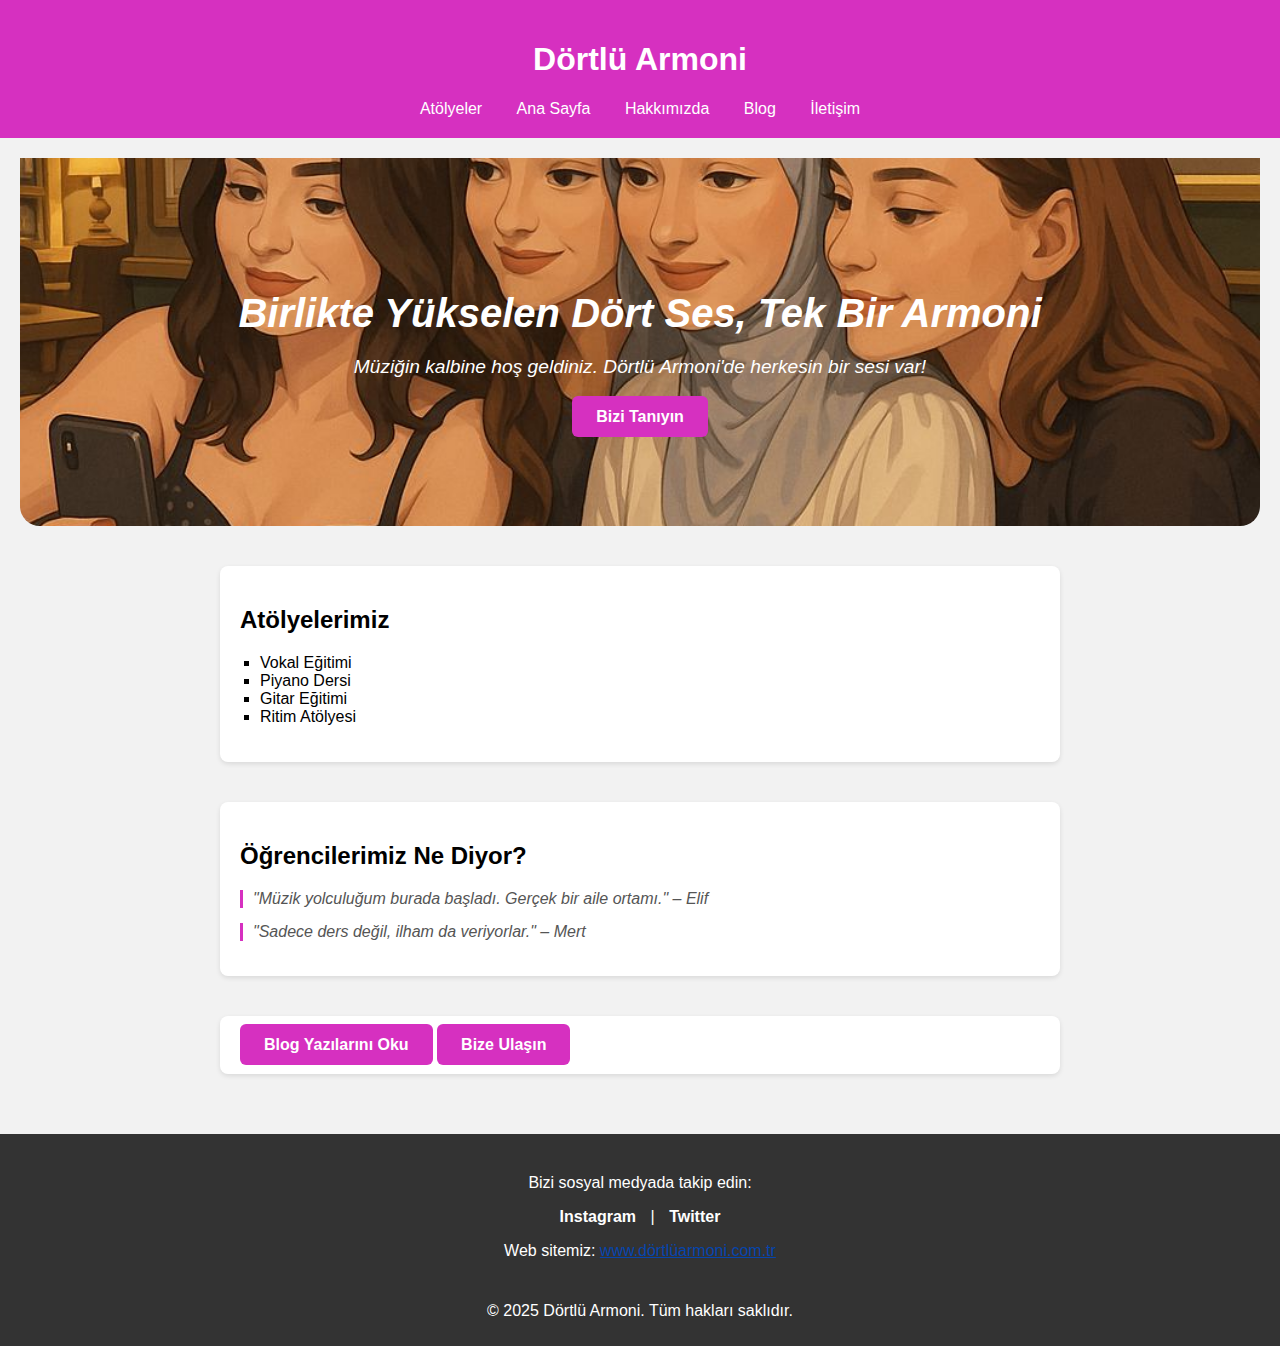
<file: index.html>
<!DOCTYPE html>
<html lang="tr">
<head>
  <meta charset="UTF-8">
  <meta name="viewport" content="width=device-width, initial-scale=1.0">
  <title>Dörtlü Armoni</title>
  <link rel="stylesheet" href="style.css">
</head>
<body>
  <header>
    <h1><b>Dörtlü Armoni</b></h1>
    <nav>
      
      <a href="atölyeler.html">Atölyeler</a>
      <a href="index.html">Ana Sayfa</a>
      <a href="hakkımizda.html">Hakkımızda</a>
      <a href="blog.html">Blog</a>
      <a href="iletisim.html">İletişim</a>
    </nav>
  </header>

  <main>
    <!-- Hero Bölümü -->
    <section class="hero">
      <h2><i>Birlikte Yükselen Dört Ses, Tek Bir Armoni</i></h2>
      <p><i>Müziğin kalbine hoş geldiniz. Dörtlü Armoni'de herkesin bir sesi var!</i></p>
      <a href="hakkımızda.html" class="btn">Bizi Tanıyın</a>
    </section>

    <!-- Atölyelerimiz Bölümü -->
    <section class="courses">
      <h2>Atölyelerimiz</h2>
      <ul>
        <li>Vokal Eğitimi</li>
        <li>Piyano Dersi</li>
        <li>Gitar Eğitimi</li>
        <li>Ritim Atölyesi</li>
      </ul>
    </section>

    <!-- Öğrenci Yorumları Bölümü -->
    <section class="testimonials">
      <h2>Öğrencilerimiz Ne Diyor?</h2>
      <blockquote>"Müzik yolculuğum burada başladı. Gerçek bir aile ortamı." – Elif</blockquote>
      <blockquote>"Sadece ders değil, ilham da veriyorlar." – Mert</blockquote>
    </section>

    <!-- Hızlı Erişim Bölümü -->
    <div class="quick-links">
      <a href="blog.html" class="btn">Blog Yazılarını Oku</a>
      <a href="iletisim.html" class="btn">Bize Ulaşın</a>
    </div>
  </main>

  <footer>
    <footer>
      <div class="social-media">
        <p>Bizi sosyal medyada takip edin:</p>
        <a href="https://www.instagram.com/kullaniciadiniz" target="_blank">Instagram</a> |
        <a href="https://www.twitter.com/kullaniciadiniz" target="_blank">Twitter</a>
      </div>
        <p>Web sitemiz: <a href="https://www.dörtlüarmoni.com.tr" target="_blank">www.dörtlüarmoni.com.tr</a></p>
      </footer>
    <p>&copy; 2025 Dörtlü Armoni. Tüm hakları saklıdır.</p>
  </footer>
</body>
</html>
</file>
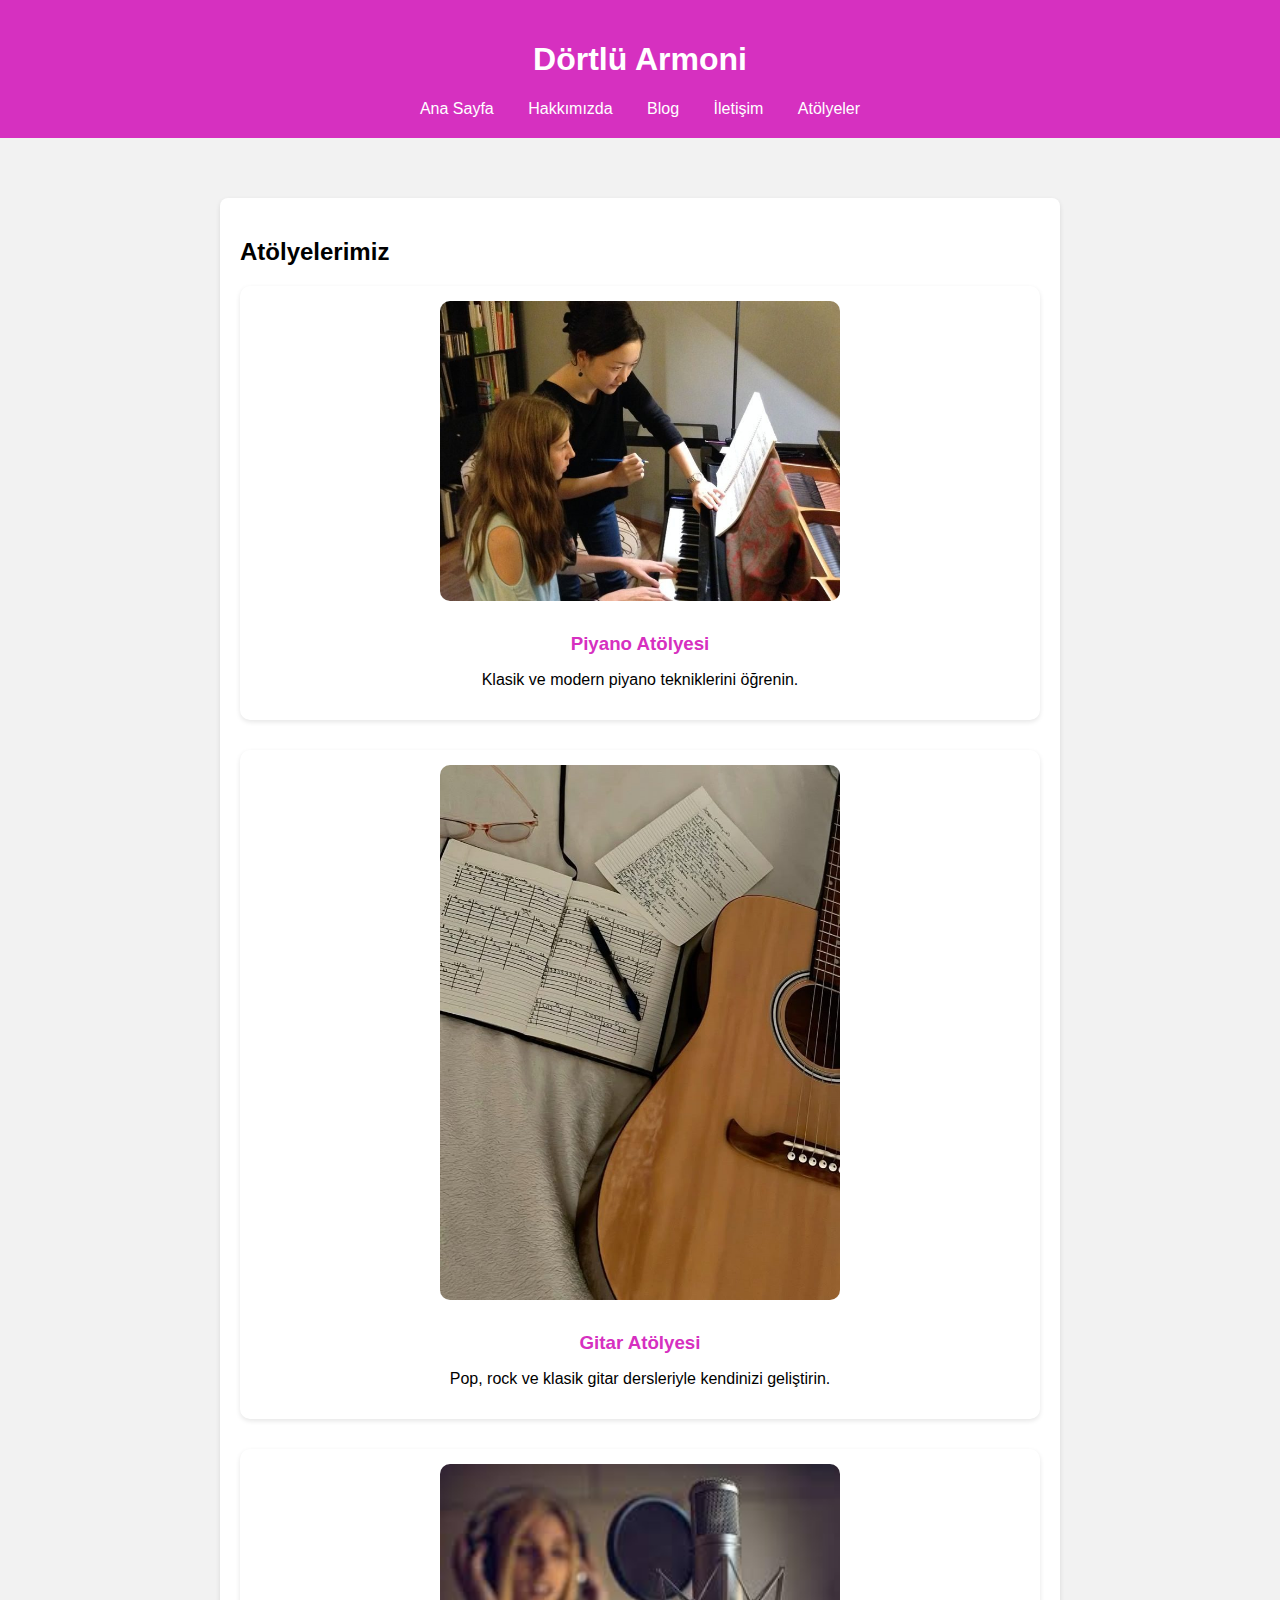
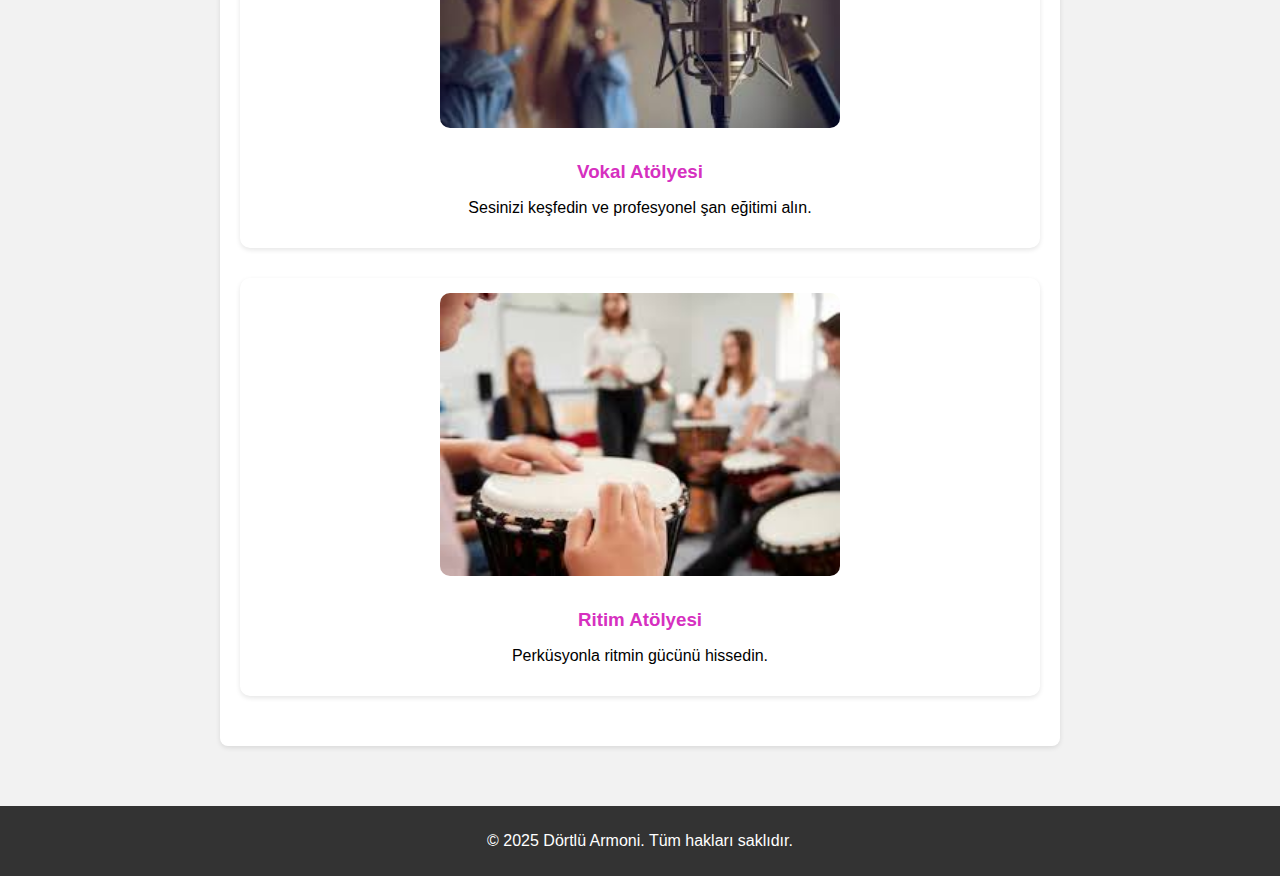
<file: atölyeler.html>
<!DOCTYPE html>
<html lang="tr">
<head>
  <meta charset="UTF-8">
  <meta name="viewport" content="width=device-width, initial-scale=1.0">
  <title>Atölyeler - Dörtlü Armoni</title>
  <link rel="stylesheet" href="style.css">
</head>
<body>
  <header>
    <h1>Dörtlü Armoni</h1>
    <nav>
      <a href="index.html">Ana Sayfa</a>
      <a href="hakkimizda.html">Hakkımızda</a>
      <a href="blog.html">Blog</a>
      <a href="iletisim.html">İletişim</a>
      <a href="atolyeler.html">Atölyeler</a>
    </nav>
  </header>

  <main>
    <section class="courses">
      <h2>Atölyelerimiz</h2>

      <div class="workshop">
        <img src="piyano.jpg" alt="Piyano Atölyesi">
        <h3>Piyano Atölyesi</h3>
        <p>Klasik ve modern piyano tekniklerini öğrenin.</p>
      </div>

      <div class="workshop">
        <img src="gitar.jpg" alt="Gitar Atölyesi">
        <h3>Gitar Atölyesi</h3>
        <p>Pop, rock ve klasik gitar dersleriyle kendinizi geliştirin.</p>
      </div>

      <div class="workshop">
        <img src="vokal.jpg" alt="Vokal Atölyesi">
        <h3>Vokal Atölyesi</h3>
        <p>Sesinizi keşfedin ve profesyonel şan eğitimi alın.</p>
      </div>

      <div class="workshop">
        <img src="ritim.jpg" alt="Ritim Atölyesi">
        <h3>Ritim Atölyesi</h3>
        <p>Perküsyonla ritmin gücünü hissedin.</p>
      </div>
    </section>
  </main>

  <footer>
    <p>&copy; 2025 Dörtlü Armoni. Tüm hakları saklıdır.</p>
  </footer>
</body>
</html>
</file>
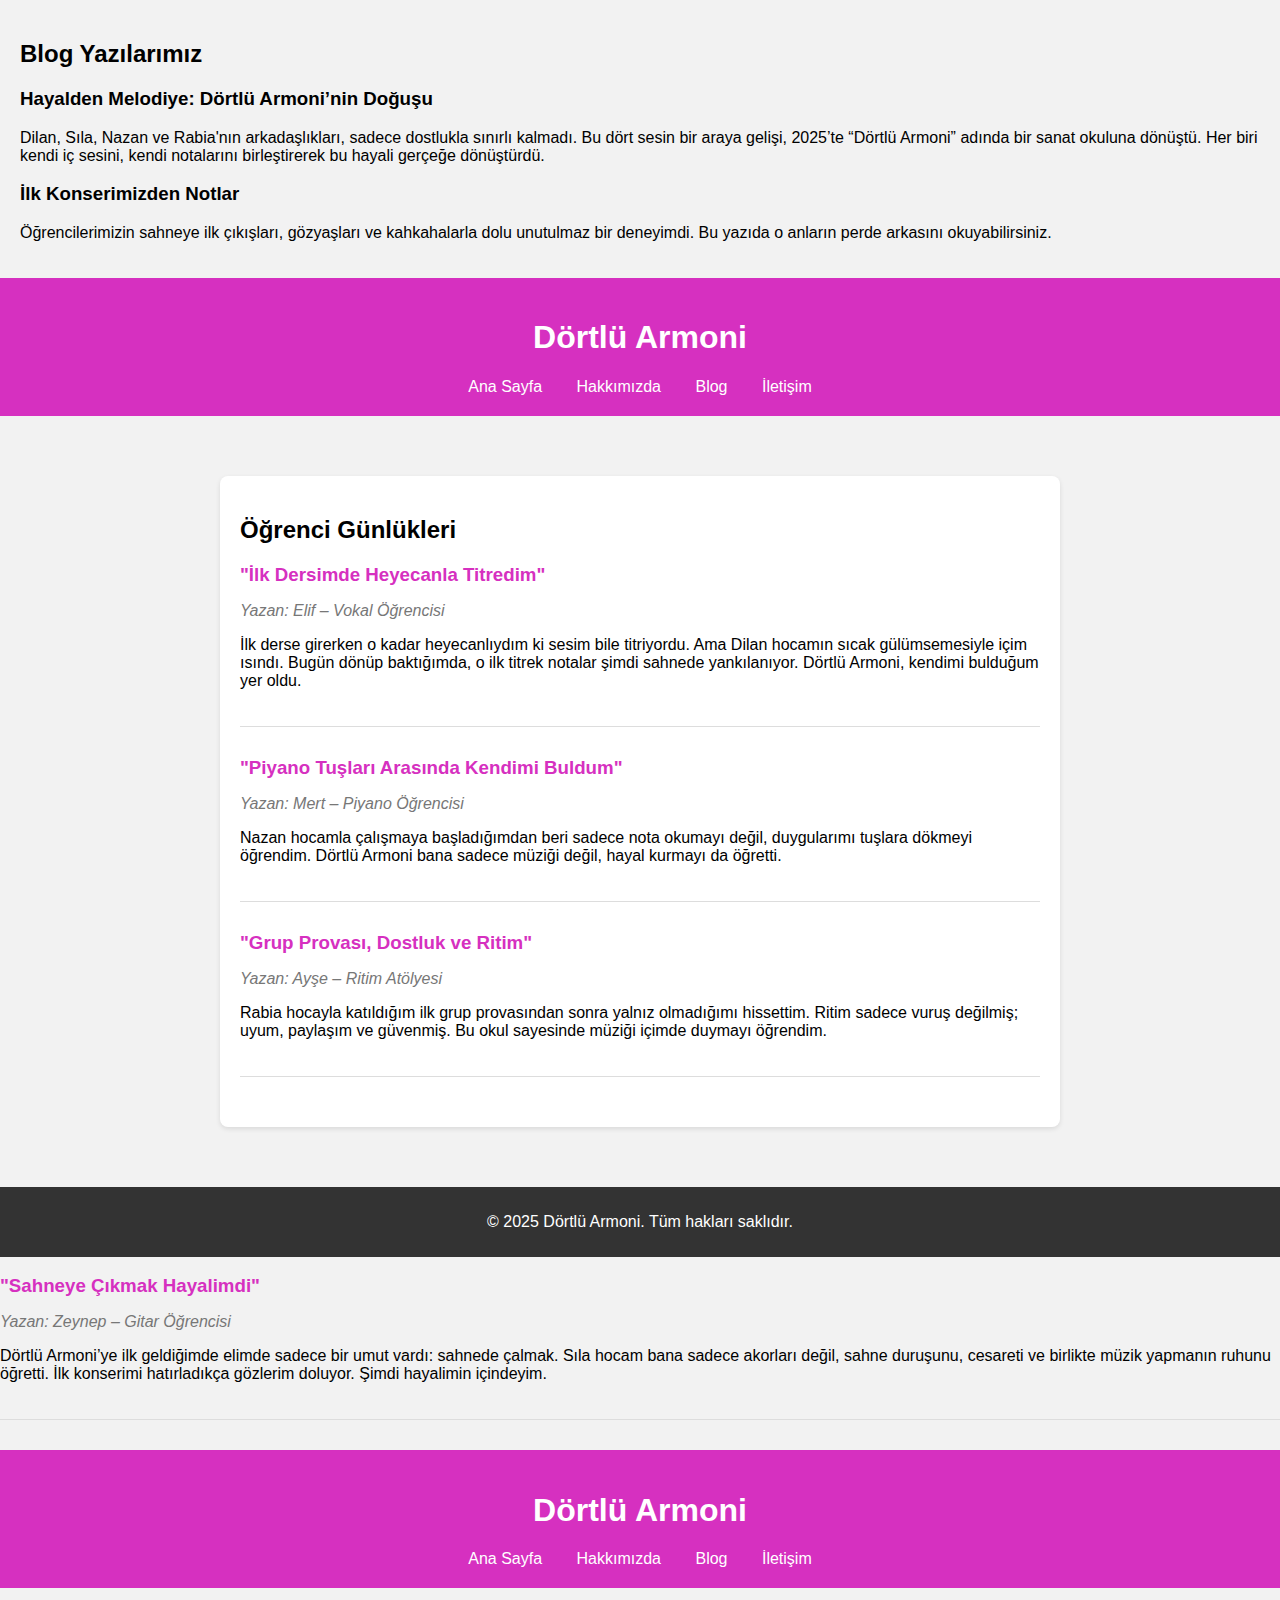
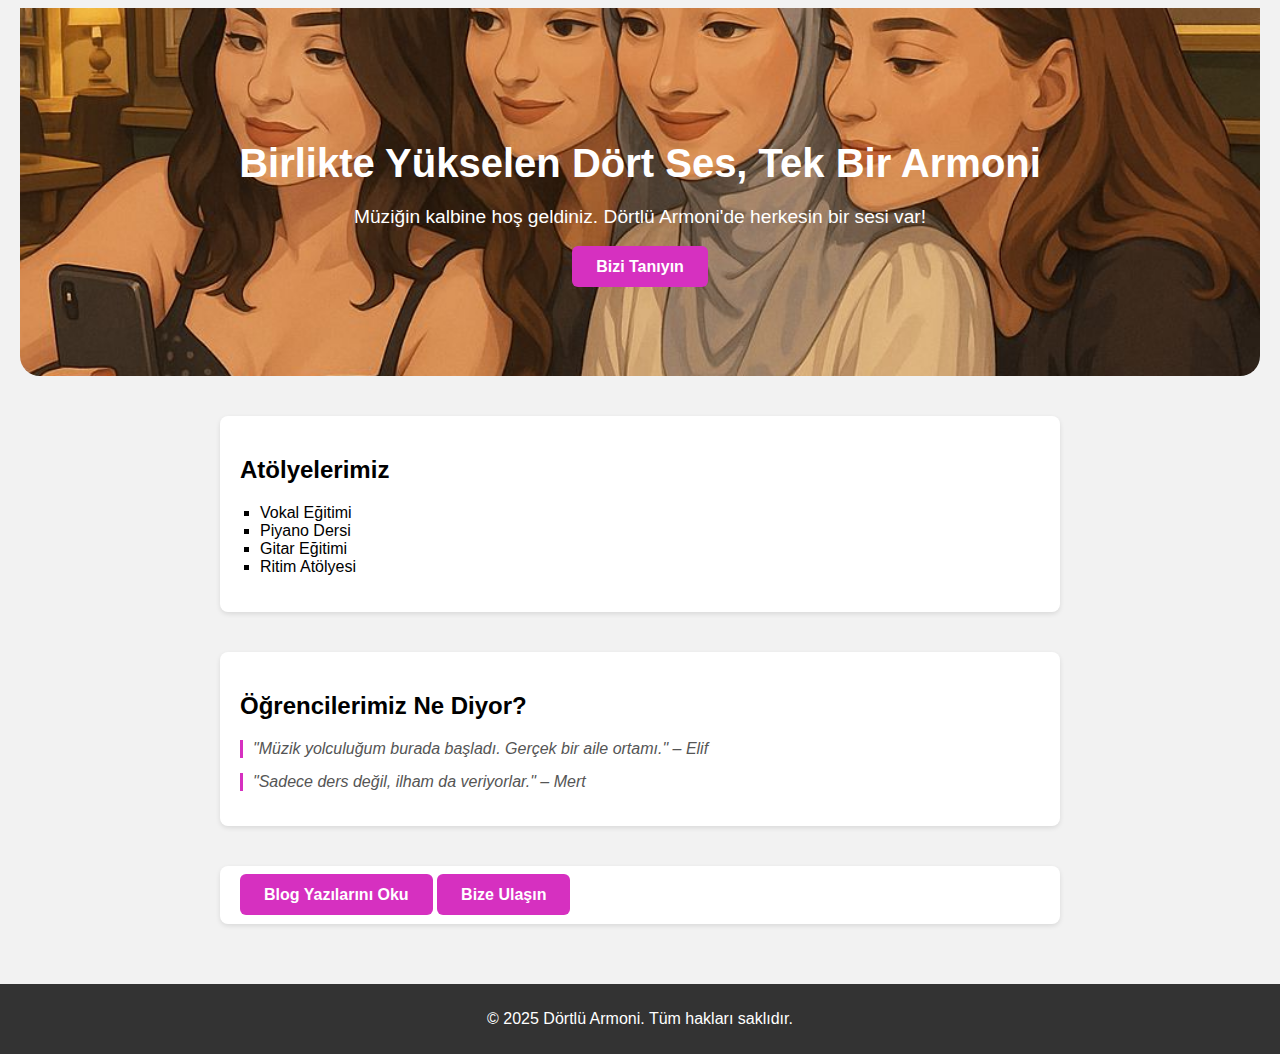
<file: blog.html>
<main>
    <h2>Blog Yazılarımız</h2>
  
    <div class="blog-post">
      <h3>Hayalden Melodiye: Dörtlü Armoni’nin Doğuşu</h3>
      <p>
        Dilan, Sıla, Nazan ve Rabia'nın arkadaşlıkları, sadece dostlukla sınırlı kalmadı. Bu dört sesin bir araya gelişi,
        2025’te “Dörtlü Armoni” adında bir sanat okuluna dönüştü. Her biri kendi iç sesini, kendi notalarını birleştirerek bu hayali gerçeğe dönüştürdü.
      </p>
    </div>
  
    <div class="blog-post">
      <h3>İlk Konserimizden Notlar</h3>
      <p>
        Öğrencilerimizin sahneye ilk çıkışları, gözyaşları ve kahkahalarla dolu unutulmaz bir deneyimdi. Bu yazıda o anların perde arkasını okuyabilirsiniz.
      </p>
    </div>
  </main><!DOCTYPE html>
  <html lang="tr">
  <head>
    <meta charset="UTF-8">
    <meta name="viewport" content="width=device-width, initial-scale=1.0">
    <title>Dörtlü Armoni – Blog</title>
    <link rel="stylesheet" href="style.css">
  </head>
  <body>
    <header>
      <h1>Dörtlü Armoni</h1>
      <nav>
        <a href="index.html">Ana Sayfa</a>
        <a href="hakkimizda.html">Hakkımızda</a>
        <a href="blog.html">Blog</a>
        <a href="iletisim.html">İletişim</a>
      </nav>
    </header>
  
    <main>
      <section class="blog">
        <h2>Öğrenci Günlükleri</h2>
  
        <article class="post">
          <h3>"İlk Dersimde Heyecanla Titredim"</h3>
          <p class="author">Yazan: Elif – Vokal Öğrencisi</p>
          <p>İlk derse girerken o kadar heyecanlıydım ki sesim bile titriyordu. Ama Dilan hocamın sıcak gülümsemesiyle içim ısındı. Bugün dönüp baktığımda, o ilk titrek notalar şimdi sahnede yankılanıyor. Dörtlü Armoni, kendimi bulduğum yer oldu.</p>
        </article>
  
        <article class="post">
          <h3>"Piyano Tuşları Arasında Kendimi Buldum"</h3>
          <p class="author">Yazan: Mert – Piyano Öğrencisi</p>
          <p>Nazan hocamla çalışmaya başladığımdan beri sadece nota okumayı değil, duygularımı tuşlara dökmeyi öğrendim. Dörtlü Armoni bana sadece müziği değil, hayal kurmayı da öğretti.</p>
        </article>
  
        <article class="post">
          <h3>"Grup Provası, Dostluk ve Ritim"</h3>
          <p class="author">Yazan: Ayşe – Ritim Atölyesi</p>
          <p>Rabia hocayla katıldığım ilk grup provasından sonra yalnız olmadığımı hissettim. Ritim sadece vuruş değilmiş; uyum, paylaşım ve güvenmiş. Bu okul sayesinde müziği içimde duymayı öğrendim.</p>
        </article>
      </section>
    </main>
  
    <footer>
      <p>&copy; 2025 Dörtlü Armoni. Tüm hakları saklıdır.</p>
    </footer>
  </body>
  </html><article class="post">
    <h3>"Sahneye Çıkmak Hayalimdi"</h3>
    <p class="author">Yazan: Zeynep – Gitar Öğrencisi</p>
    <p>Dörtlü Armoni’ye ilk geldiğimde elimde sadece bir umut vardı: sahnede çalmak. Sıla hocam bana sadece akorları değil, sahne duruşunu, cesareti ve birlikte müzik yapmanın ruhunu öğretti. İlk konserimi hatırladıkça gözlerim doluyor. Şimdi hayalimin içindeyim.</p>
  </article><!DOCTYPE html>
  <html lang="tr">
  <head>
    <meta charset="UTF-8">
    <meta name="viewport" content="width=device-width, initial-scale=1.0">
    <title>Dörtlü Armoni – Ana Sayfa</title>
    <link rel="stylesheet" href="style.css">
  </head>
  <body>
    <header>
      <h1>Dörtlü Armoni</h1>
      <nav>
        <a href="index.html">Ana Sayfa</a>
        <a href="hakkimizda.html">Hakkımızda</a>
        <a href="blog.html">Blog</a>
        <a href="iletisim.html">İletişim</a>
      </nav>
    </header>
  
    <main>
      <section class="hero">
        <h2>Birlikte Yükselen Dört Ses, Tek Bir Armoni</h2>
        <p>Müziğin kalbine hoş geldiniz. Dörtlü Armoni'de herkesin bir sesi var!</p>
        <a href="hakkimizda.html" class="btn">Bizi Tanıyın</a>
      </section>
  
      <section class="courses">
        <h2>Atölyelerimiz</h2>
        <ul>
          <li>Vokal Eğitimi</li>
          <li>Piyano Dersi</li>
          <li>Gitar Eğitimi</li>
          <li>Ritim Atölyesi</li>
        </ul>
      </section>
  
      <section class="testimonials">
        <h2>Öğrencilerimiz Ne Diyor?</h2>
        <blockquote>"Müzik yolculuğum burada başladı. Gerçek bir aile ortamı." – Elif</blockquote>
        <blockquote>"Sadece ders değil, ilham da veriyorlar." – Mert</blockquote>
      </section>
  
      <div class="quick-links">
        <a href="blog.html" class="btn">Blog Yazılarını Oku</a>
        <a href="iletisim.html" class="btn">Bize Ulaşın</a>
      </div>
    </main>
  
    <footer>
      <p>&copy; 2025 Dörtlü Armoni. Tüm hakları saklıdır.</p>
    </footer>
  </body>
  </html>
</file>
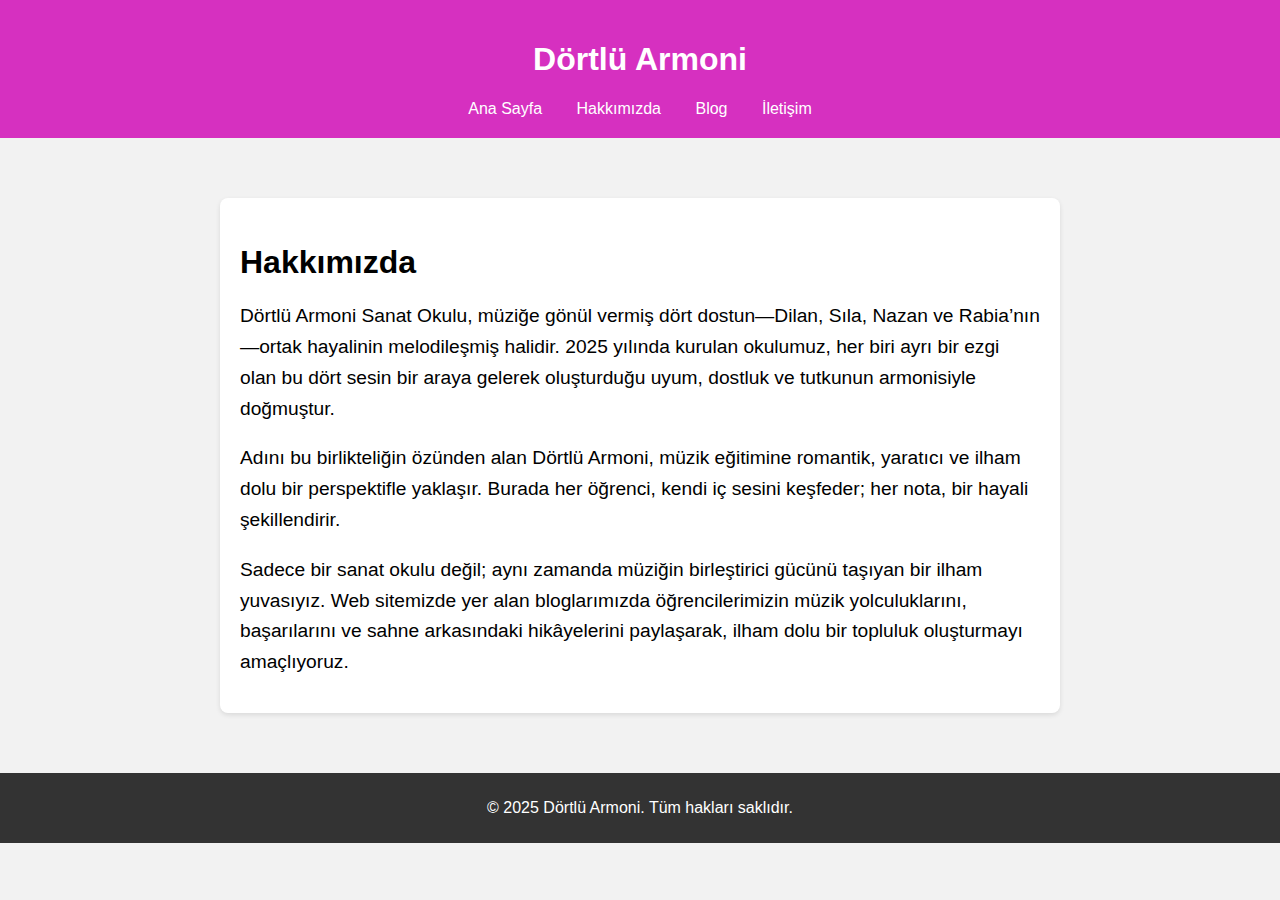
<file: hakkımizda.html>
<!DOCTYPE html>
<html lang="tr">
<head>
  <meta charset="UTF-8">
  <meta name="viewport" content="width=device-width, initial-scale=1.0">
  <title>Dörtlü Armoni – Hakkımızda</title>
  <link rel="stylesheet" href="style.css">
</head>
<body>
  <header>
    <h1>Dörtlü Armoni</h1>
    <nav>
      <a href="index.html">Ana Sayfa</a>
      <a href="hakkımizda.html">Hakkımızda</a>
      <a href="blog.html">Blog</a>
      <a href="iletisim.html">İletişim</a>
    </nav>
  </header>

  <main>
    <section class="about">
      <h2>Hakkımızda</h2>
      <p>Dörtlü Armoni Sanat Okulu, müziğe gönül vermiş dört dostun—Dilan, Sıla, Nazan ve Rabia’nın—ortak hayalinin melodileşmiş halidir. 2025 yılında kurulan okulumuz, her biri ayrı bir ezgi olan bu dört sesin bir araya gelerek oluşturduğu uyum, dostluk ve tutkunun armonisiyle doğmuştur.</p>
      <p>Adını bu birlikteliğin özünden alan Dörtlü Armoni, müzik eğitimine romantik, yaratıcı ve ilham dolu bir perspektifle yaklaşır. Burada her öğrenci, kendi iç sesini keşfeder; her nota, bir hayali şekillendirir.</p>
      <p>Sadece bir sanat okulu değil; aynı zamanda müziğin birleştirici gücünü taşıyan bir ilham yuvasıyız. Web sitemizde yer alan bloglarımızda öğrencilerimizin müzik yolculuklarını, başarılarını ve sahne arkasındaki hikâyelerini paylaşarak, ilham dolu bir topluluk oluşturmayı amaçlıyoruz.</p>
    </section>
  </main>

  <footer>
    <p>&copy; 2025 Dörtlü Armoni. Tüm hakları saklıdır.</p>
  </footer>
</body>
</html>
</file>
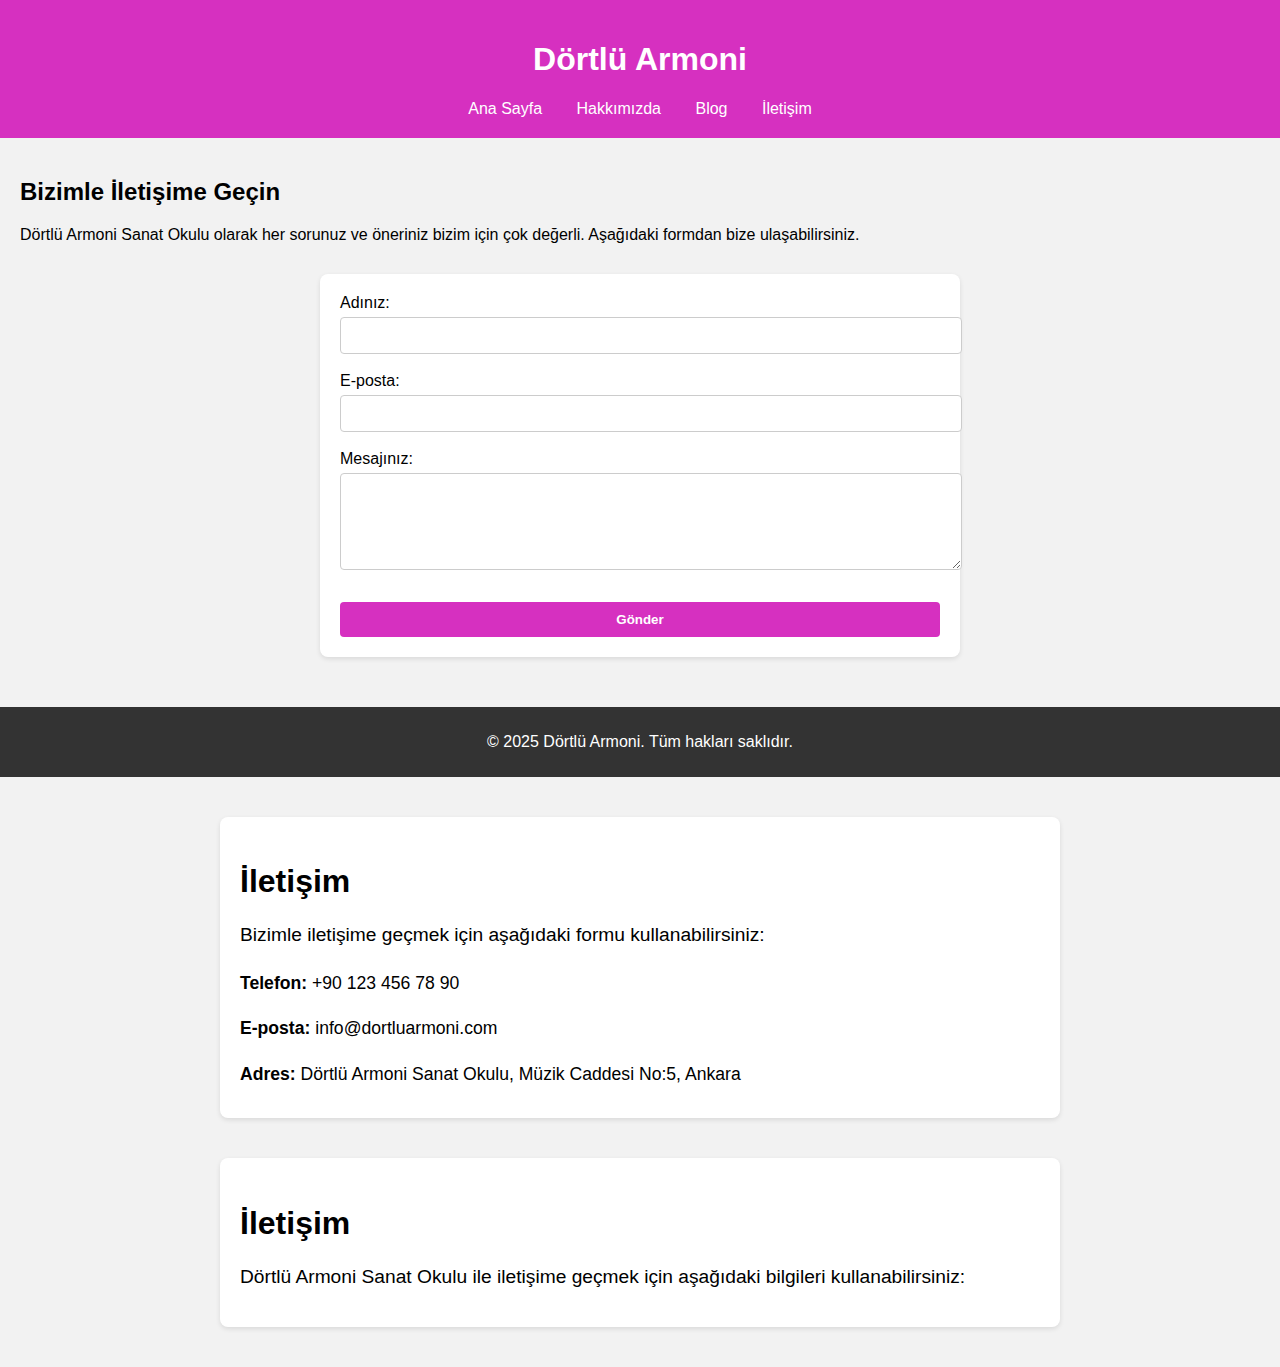
<file: iletisim.html>
<!DOCTYPE html>
<html lang="tr">
<head>
  <meta charset="UTF-8">
  <meta name="viewport" content="width=device-width, initial-scale=1.0">
  <title>İletişim – Dörtlü Armoni</title>
  <link rel="stylesheet" href="style.css">
</head>
<body>
  <header>
    <h1>Dörtlü Armoni</h1>
    <nav>
      <a href="index.html">Ana Sayfa</a>
      <a href="hakkimizda.html">Hakkımızda</a>
      <a href="blog.html">Blog</a>
      <a href="iletisim.html">İletişim</a>
    </nav>
  </header>

  <main>
    <h2>Bizimle İletişime Geçin</h2>
    <p>Dörtlü Armoni Sanat Okulu olarak her sorunuz ve öneriniz bizim için çok değerli. Aşağıdaki formdan bize ulaşabilirsiniz.</p>

    <form action="#" method="post">
      <label for="name">Adınız:</label><br>
      <input type="text" id="name" name="name" required><br><br>

      <label for="email">E-posta:</label><br>
      <input type="email" id="email" name="email" required><br><br>

      <label for="message">Mesajınız:</label><br>
      <textarea id="message" name="message" rows="5" required></textarea><br><br>

      <input type="submit" value="Gönder">
    </form>
  </main>

  <footer>
    <p>&copy; 2025 Dörtlü Armoni. Tüm hakları saklıdır.</p>
  </footer>
</body>
</html><section class="contact">
  <h2>İletişim</h2>
  <p>Bizimle iletişime geçmek için aşağıdaki formu kullanabilirsiniz:</p>

 

  <!-- İletişim Bilgileri -->
  <div class="contact-info">
    <p><strong>Telefon:</strong> +90 123 456 78 90</p>
    <p><strong>E-posta:</strong> info@dortluarmoni.com</p>
    <p><strong>Adres:</strong> Dörtlü Armoni Sanat Okulu, Müzik Caddesi No:5, Ankara</p>
  </div>
</section><section class="contact">
    <h2>İletişim</h2>
    <p>Dörtlü Armoni Sanat Okulu ile iletişime geçmek için aşağıdaki bilgileri kullanabilirsiniz:</p>
</file>
<file: style.css>
body {
    font-family: Arial, sans-serif;
    margin: 0;
    padding: 0;
    background-color: #f2f2f2;
  }
  
  header {
    background-color: #d630c0;
    color: white;
    padding: 20px;
    text-align: center;
  }
  
  nav a {
    margin: 0 15px;
    color: white;
    text-decoration: none;
  }
  
  main {
    padding: 20px;
  }
  
  footer {
    background-color: #333;
    color: white;
    text-align: center;
    padding: 10px;
  }
  
  form {
    max-width: 600px;
    margin: 30px auto;
    background-color: white;
    padding: 20px;
    border-radius: 8px;
    box-shadow: 0 2px 5px rgba(0,0,0,0.1);
  }
  
  input, textarea {
    width: 100%;
    padding: 10px;
    margin-top: 5px;
    border: 1px solid #ccc;
    border-radius: 4px;
    font-family: Arial, sans-serif;
  }
  
  input[type="submit"] {
    background-color: #d630c0;
    color: white;
    border: none;
    cursor: pointer;
    margin-top: 10px;
    font-weight: bold;
  }
  
  input[type="submit"]:hover {
    background-color: #d630c0;
  }
  
  /* Hero Section */
  .hero {
    background: url('dörtlüarmoni.jpg') center/cover no-repeat;
    color: white;
    text-align: center;
    padding: 100px 20px;
    border-radius: 0 0 20px 20px;
  }
  
  .hero h2 {
    font-size: 2.5em;
    margin-bottom: 20px;
  }
  
  .hero p {
    font-size: 1.2em;
    max-width: 600px;
    margin: 0 auto 30px;
  }
  
  /* Button */
  .btn {
    background-color: #d630c0;
    color: white;
    padding: 12px 24px;
    text-decoration: none;
    border-radius: 6px;
    font-weight: bold;
  }
  
  .btn:hover {
    background-color: #d630c0;
  }
  
  /* About Section */
  .about {
    max-width: 800px;
    margin: 40px auto;
    padding: 20px;
    background-color: white;
    border-radius: 8px;
    box-shadow: 0 2px 5px rgba(0,0,0,0.1);
  }
  
  .about h2 {
    font-size: 2em;
    margin-bottom: 20px;
  }
  
  .about p {
    font-size: 1.2em;
    line-height: 1.6;
    margin-bottom: 15px;
  }
  
  /* Blog Section */
  .blog {
    max-width: 800px;
    margin: 40px auto;
    padding: 20px;
    background-color: white;
    border-radius: 8px;
    box-shadow: 0 2px 5px rgba(0,0,0,0.1);
  }
  
  .post {
    margin-bottom: 30px;
    border-bottom: 1px solid #ddd;
    padding-bottom: 20px;
  }
  
  .post h3 {
    color: #d630c0;
    margin-bottom: 10px;
  }
  
  .author {
    font-style: italic;
    color: #777;
    margin-bottom: 10px;
  }
  
  /* New Sections */
  .courses, .testimonials, .quick-links {
    max-width: 800px;
    margin: 40px auto;
    padding: 20px;
    background-color: white;
    border-radius: 8px;
    box-shadow: 0 2px 5px rgba(0,0,0,0.1);
  }
  
  .courses ul {
    list-style-type: square;
    padding-left: 20px;
  }
  
  blockquote {
    font-style: italic;
    color: #555;
    margin: 15px 0;
    border-left: 3px solid #d630c0;
    padding-left: 10px;
  }.contact {
  max-width: 800px;
  margin: 40px auto;
  padding: 20px;
  background-color: white;
  border-radius: 8px;
  box-shadow: 0 2px 5px rgba(0,0,0,0.1);
}

.contact h2 {
  font-size: 2em;
  margin-bottom: 20px;
}

.contact p {
  font-size: 1.2em;
  line-height: 1.6;
  margin-bottom: 15px;
}

.contact form {
  max-width: 600px;
  margin: 20px 0;
  background-color: white;
  padding: 20px;
  border-radius: 8px;
  box-shadow: 0 2px 5px rgba(0,0,0,0.1);
}

.contact form label {
  font-size: 1em;
  margin-bottom: 5px;
}

.contact form input, .contact form textarea {
  width: 100%;
  padding: 10px;
  margin-top: 5px;
  margin-bottom: 20px;
  border: 1px solid #ccc;
  border-radius: 4px;
  font-family: Arial, sans-serif;
}

.contact form input[type="submit"] {
  background-color: #d630c0;
  color: white;
  border: none;
  cursor: pointer;
  font-weight: bold;
}

.contact form input[type="submit"]:hover {
  background-color: #d630c0;
}

.contact .contact-info p {
  font-size: 1.1em;
  margin-bottom: 10px;
}.contact {
    max-width: 800px;
    margin: 40px auto;
    padding: 20px;
    background-color: white;
    border-radius: 8px;
    box-shadow: 0 2px 5px rgba(0,0,0,0.1);
  }
  
  .contact h2 {
    font-size: 2em;
    margin-bottom: 20px;
  }
  
  .contact p {
    font-size: 1.2em;
    line-height: 1.6;
    margin-bottom: 15px;
  }
  
  .contact .contact-info p {
    font-size: 1.1em;
    margin-bottom: 10px;
  }a {
    color: #0645AD;
    text-decoration: underline;
  }
  a:hover {
    color: #d630c0;
  }.workshop {
    margin-bottom: 30px;
    background-color: white;
    padding: 15px;
    border-radius: 10px;
    box-shadow: 0 2px 5px rgba(0,0,0,0.1);
    text-align: center;
  }
  
  .workshop img {
    width: 100%;
    max-width: 400px;
    border-radius: 10px;
    margin-bottom: 10px;
  }
  
  .workshop h3 {
    color: #d630c0;
    margin-bottom: 5px;
  }.workshop {
  margin-bottom: 30px;
  background-color: white;
  padding: 15px;
  border-radius: 10px;
  box-shadow: 0 2px 5px rgba(0,0,0,0.1);
  text-align: center;
}

.workshop img {
  width: 100%;
  max-width: 400px;
  border-radius: 10px;
  margin-bottom: 10px;
}

.workshop h3 {
  color: #d630c0;
  margin-bottom: 5px;
}.social-media {
  text-align: center;
  margin-top: 20px;
}

.social-media a {
  color: white;
  text-decoration: none;
  margin: 0 10px;
  font-weight: bold;
}

.social-media a:hover {
  text-decoration: underline;
}
</file>
